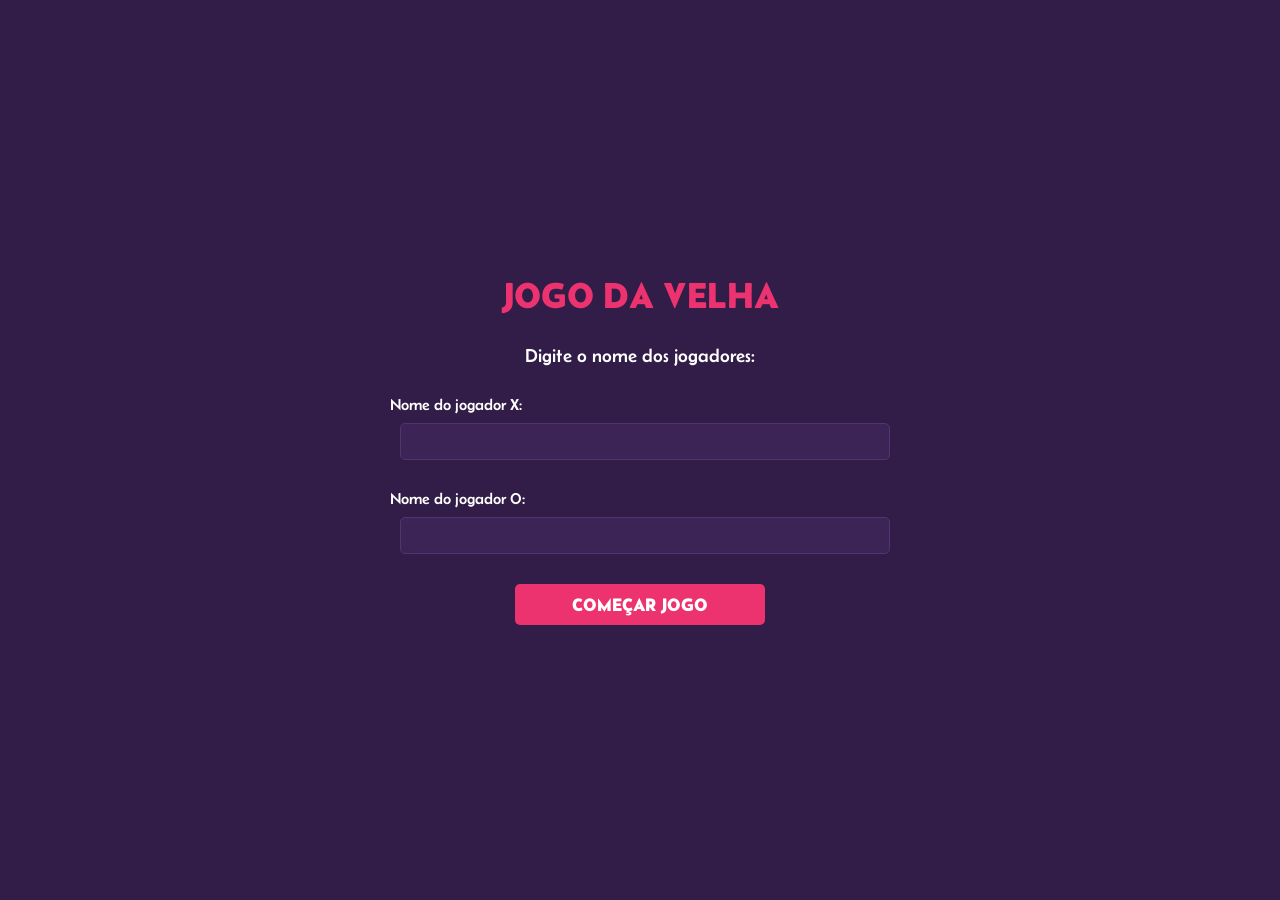
<file: index.html>
<!DOCTYPE html>
<html lang="en">

<head>
    <meta charset="UTF-8">
    <meta name="viewport" content="width=device-width, initial-scale=1.0">
    <link rel="stylesheet" href="./style.css">
    <title>Jogo da Velha</title>
</head>

<body>
    <main>
        <section>
            <h1>JOGO DA VELHA</h1>
            <h3>Digite o nome dos jogadores:</h3>

            <label for="jogadorX">
                Nome do jogador X:
                <input type="text" name="jogadorX" id="jogadorX">
            </label>

            <label for="jogadorO">
                Nome do jogador O:
                <input type="text" name="jogadorO" id="jogadorO">
            </label>

            <a href="./jogo.html"><button onclick="guardarNomes()">COMEÇAR JOGO</button></a>
        </section>
    </main>

    <script src="./script.js"></script>
</body>

</html>
</file>
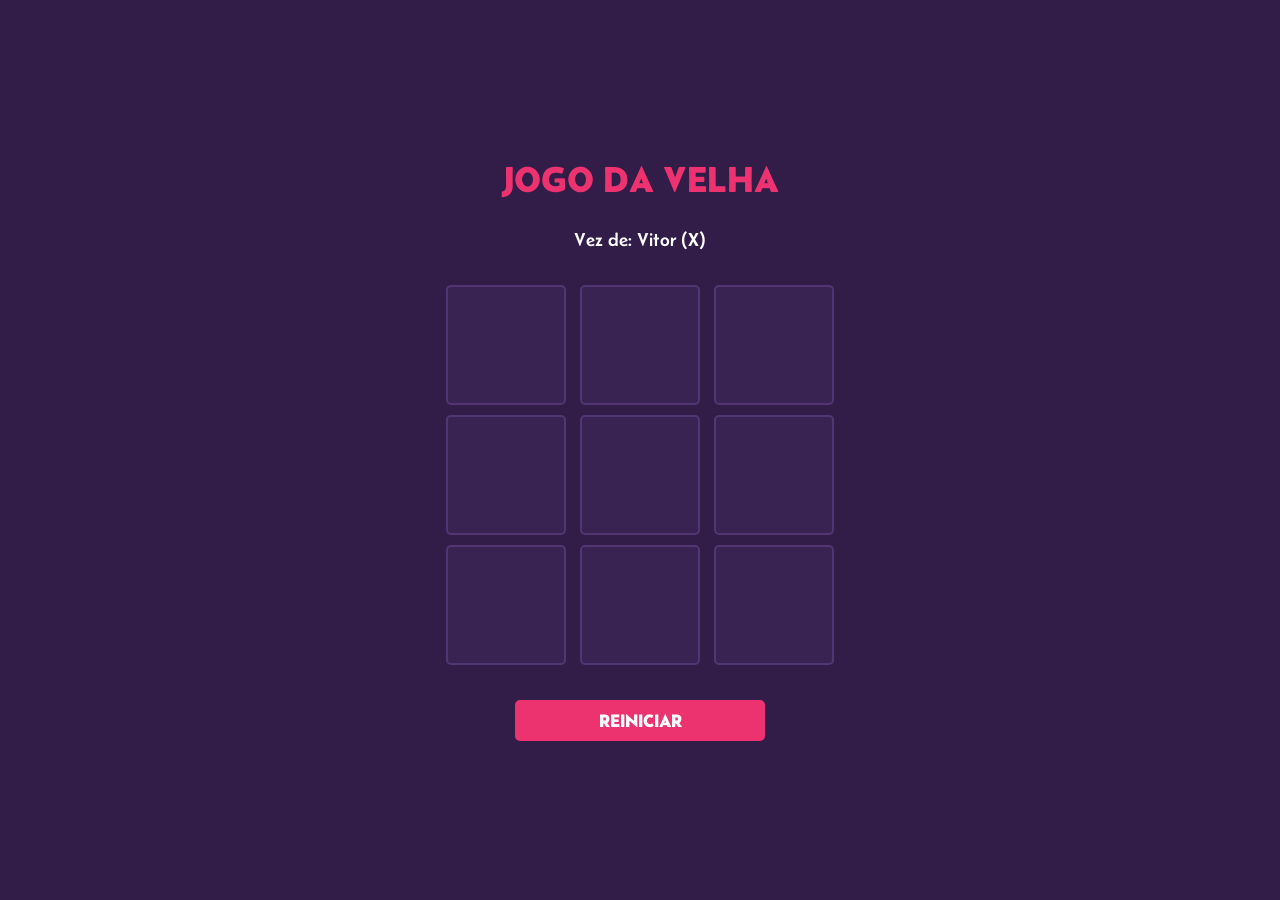
<file: jogo.html>
<!DOCTYPE html>
<html lang="en">
<head>
    <meta charset="UTF-8">
    <meta name="viewport" content="width=device-width, initial-scale=1.0">
    <link rel="stylesheet" href="./jogo.css">
    <link rel="stylesheet" href="./style.css">
    <title>Jogo da Velha</title>
</head>
<body>
    <main>
        <section>
            <h1>JOGO DA VELHA</h1>
            <h3>Vez de: Vitor (X)</h3>

            <div class="container-botoes">
                <div class="primeira-coluna">
                    <button></button>
                    <button></button>
                    <button></button>
                </div>

                <div class="segunda-coluna">
                    <button></button>
                    <button></button>
                    <button></button>
                </div>

                <div class="terceira-coluna">
                    <button></button>
                    <button></button>
                    <button></button>
                </div>
            </div>

            <button>REINICIAR</button>

        </section>
    </main>

    <script src="./script.js"></script>
</body>
</html>
</file>
<file: style.css>
@import url('https://fonts.googleapis.com/css2?family=Belanosima:wght@400;600;700&family=Montserrat:ital,wght@0,100..900;1,100..900&family=Poppins:ital,wght@0,100;0,200;0,300;0,400;0,500;0,600;0,700;0,800;0,900;1,100;1,200;1,300;1,400;1,500;1,600;1,700;1,800;1,900&display=swap');

*{
    margin: 0;
    padding: 0;
    box-sizing: border-box;
}

:root{
    --cor-azul-marinho:#311d47;
    --cor-rosa:#ed3270;
    --cor-rosa-escuro:#c9285e;
    --cor-input:#3c2457;
    --cor-borda-input:#50366e;
    --cor-botao-jogo:#392352;
    --cor-botao-jogo-ativado:#523573;
}

body{
    background-color: var(--cor-azul-marinho);
}

main{
    display: flex;
    flex-direction: column;
    height: 100vh;
    justify-content: center;
    align-items: center;
    color: white;
    font-family: "Belanosima", sans-serif;
}

main h1{
    color: var(--cor-rosa);
    font-weight: 600;
    text-align: center;
    font-size: 36px;
}

main h3{
    font-weight: 400;
    text-align: center;
}

main a{
    margin: auto;
}

main button {
  width: 250px;
  padding: 10px 15px;
  border: none;
  background-color: var(--cor-rosa);
  border-radius: 5px;
  color: white;
  font-weight: 600;
  cursor: pointer;
  font-family: "Belanosima", sans-serif;
  font-size: 18px;
  transition: 0.2s;
}

main button:hover{
    background-color: var(--cor-rosa-escuro);
}

main input {
  padding: 10px;
  border-radius: 5px;
  background-color: var(--cor-input);
  border: 1px solid var(--cor-borda-input);
  margin-left: 10px;
  color: white;
}

main input:focus{
    outline: none;
    border-color: var(--cor-rosa);
}

main label {
  display: flex;
  flex-direction: column;
  gap: 10px;
}

main section{
    display: flex;
    flex-direction: column;
    gap: 30px;
    width: 500px;
}

/* PÁGINA DO JOGO */
</file>
<file: jogo.css>
main section {
  justify-content: center;
  align-items: center;
}

.container-botoes {
  display: flex;
  flex-direction: column;
}

.container-botoes button {
  width: 120px;
  height: 120px;
  margin: 5px;
  background-color: var(--cor-botao-jogo);
  border: 2px solid var(--cor-botao-jogo-ativado);
}

.container-botoes button:hover{
    background-color: var(--cor-botao-jogo-ativado);
}
</file>
